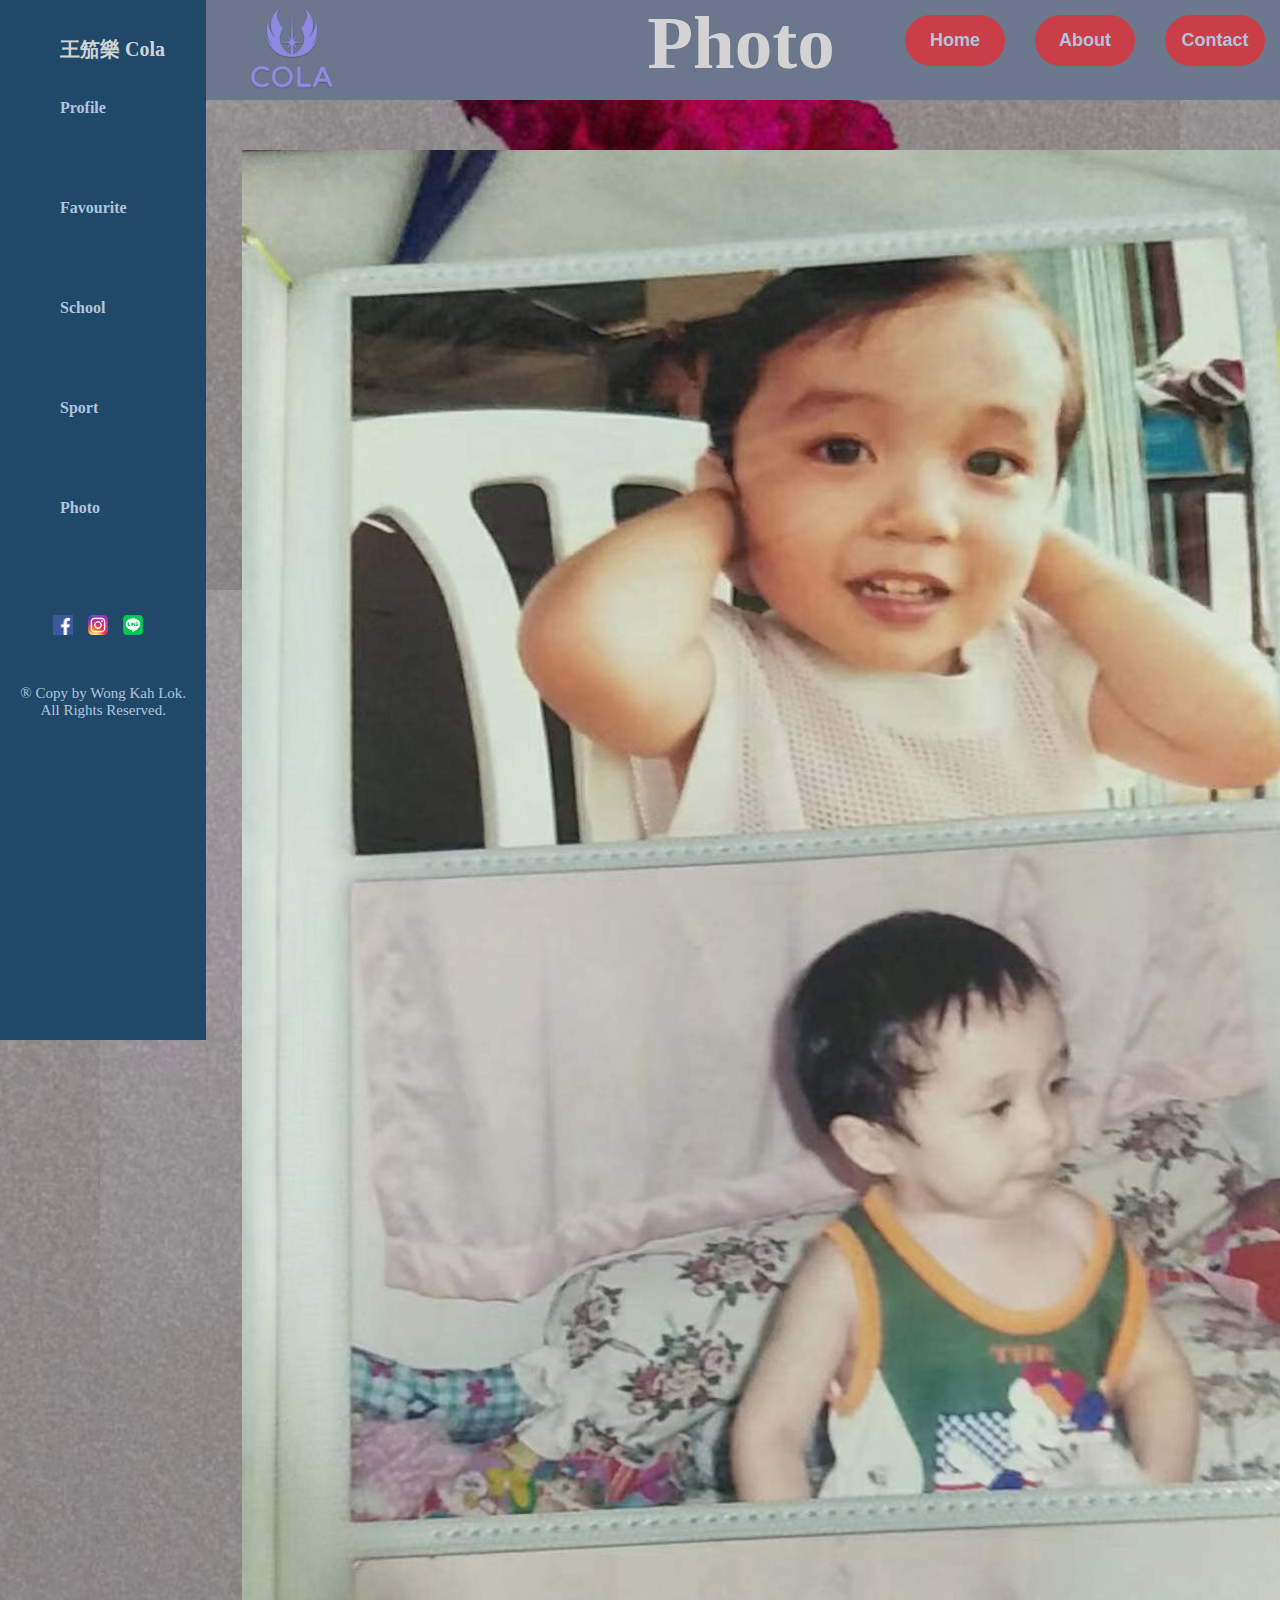
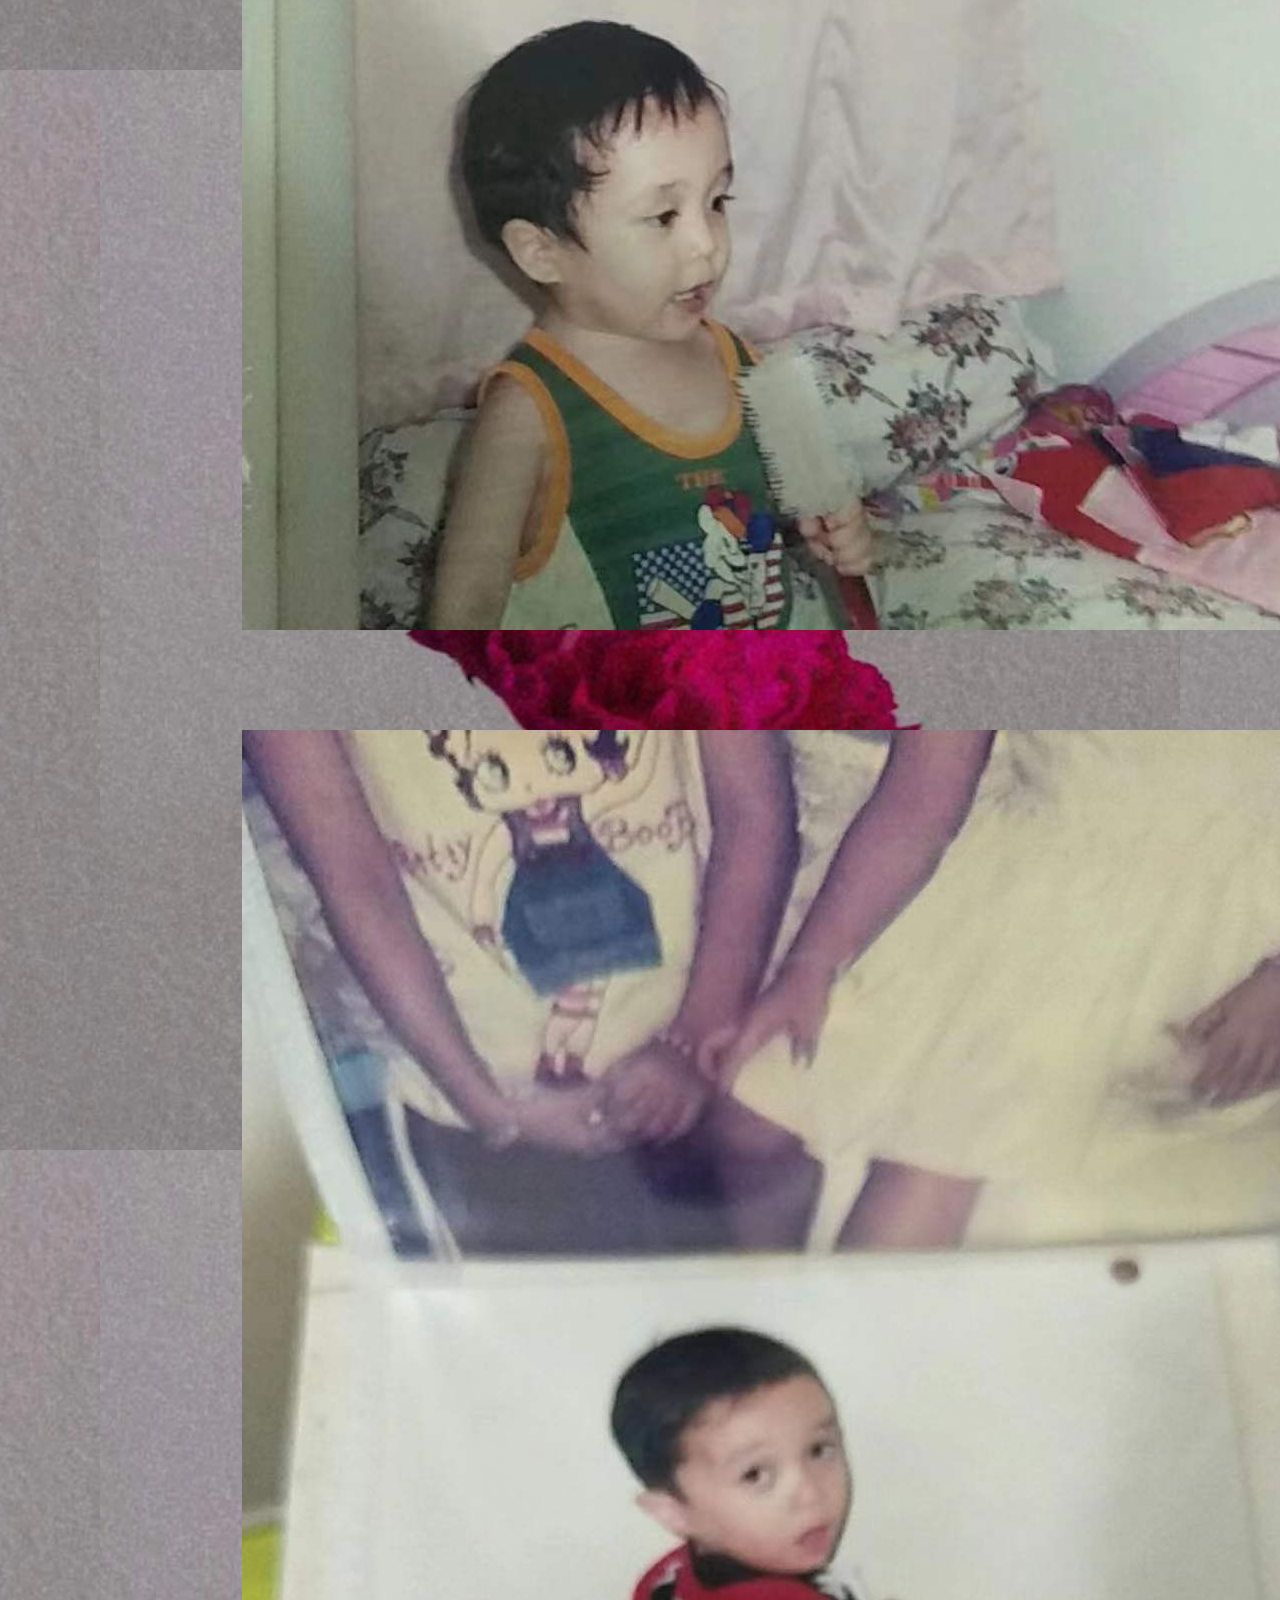
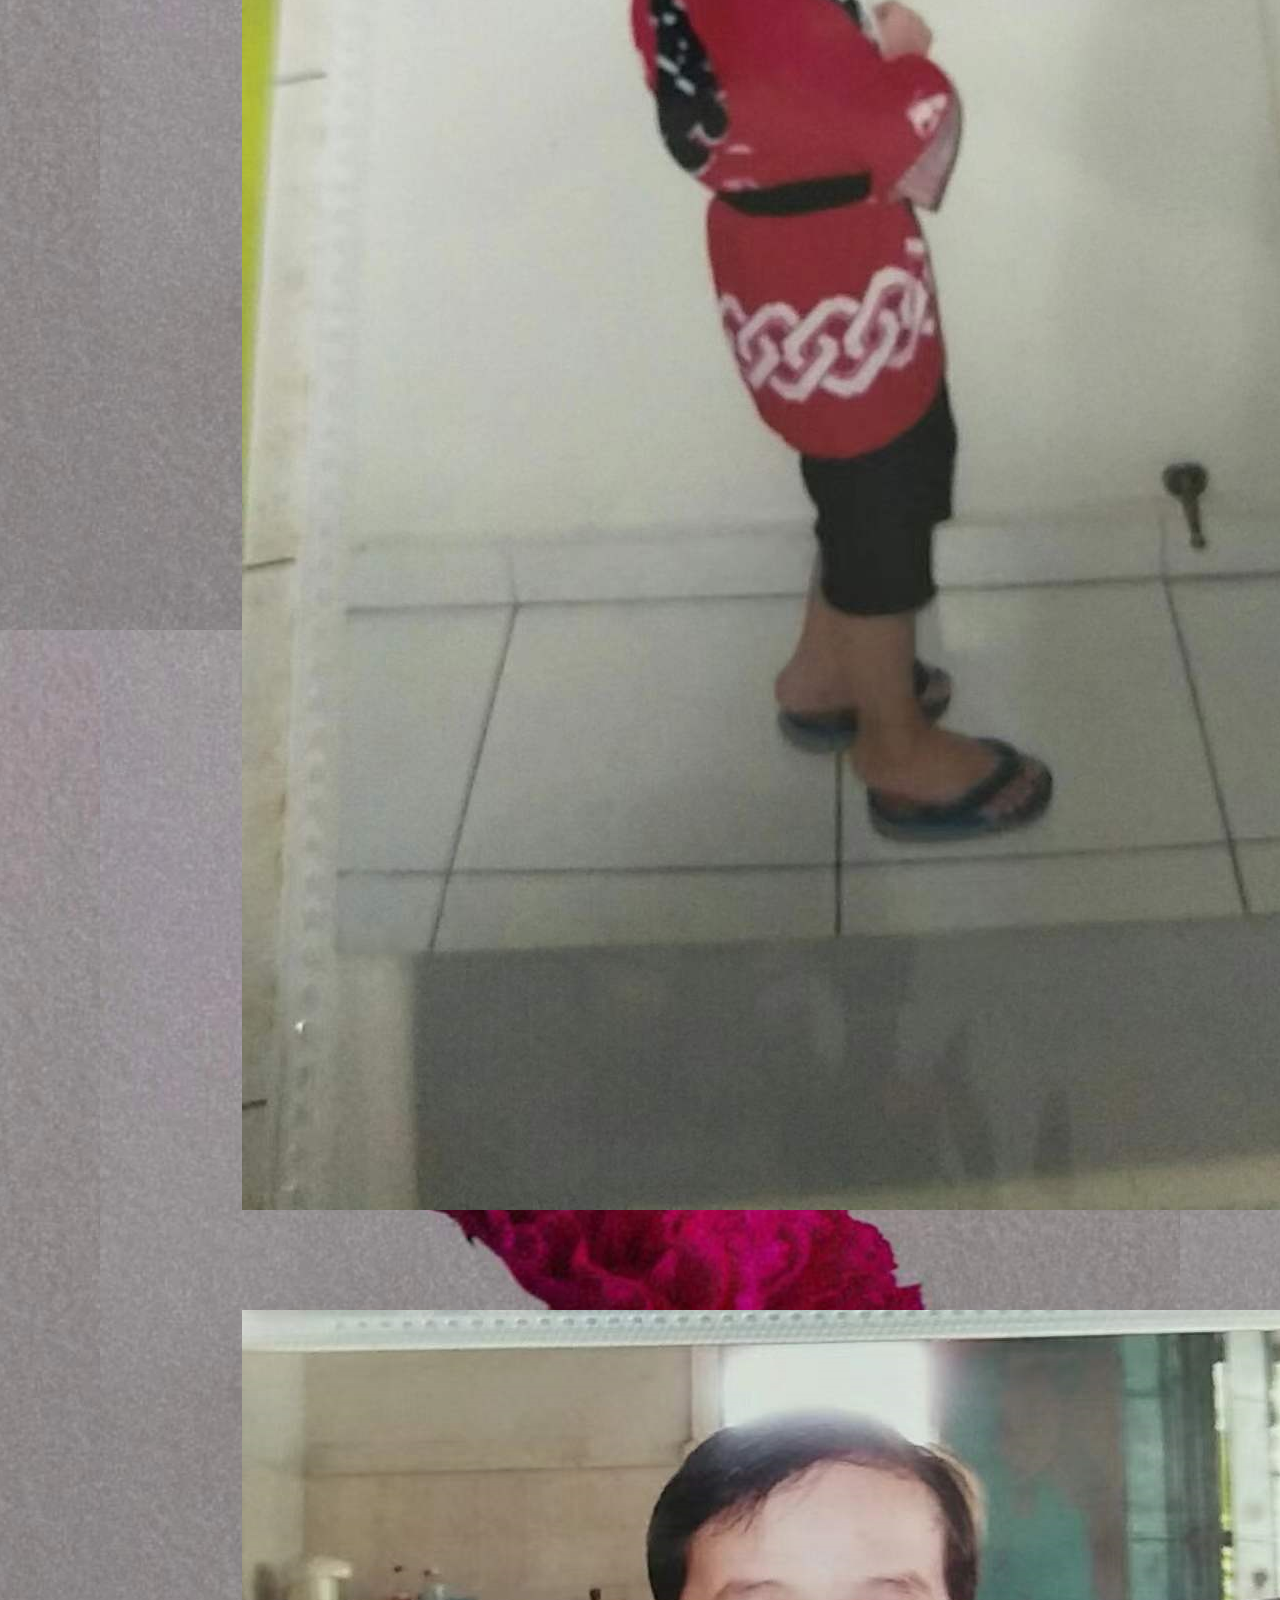
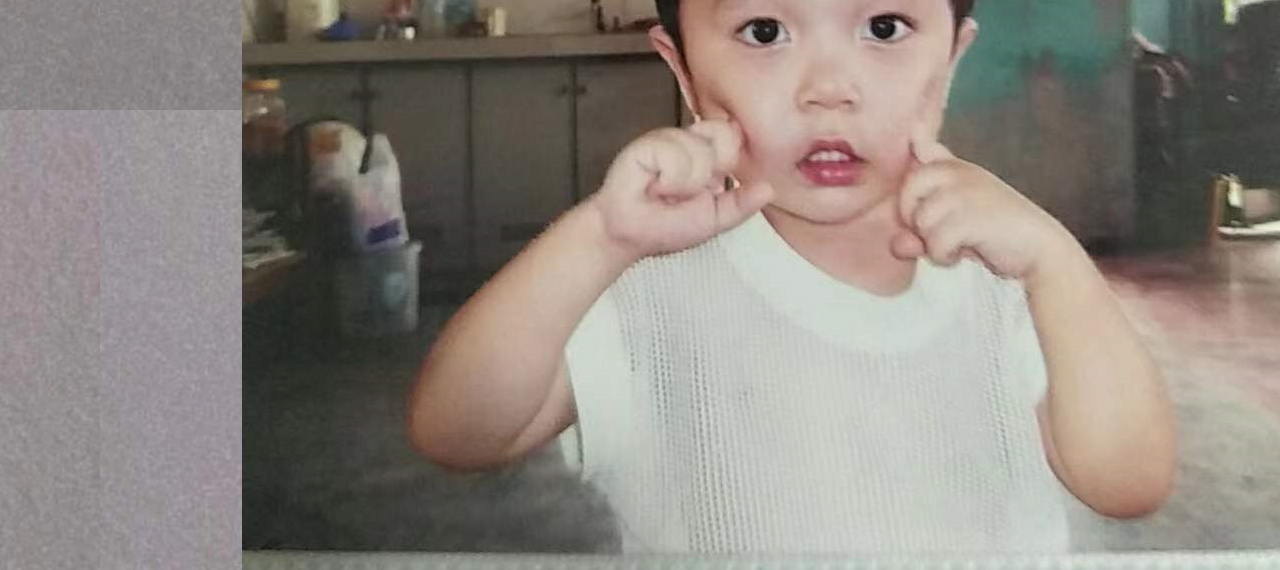
<file: photo.html>
<!DOCTYPE html>
<html lang="en">
<head>
    <meta charset="UTF-8">
    <meta http-equiv="X-UA-Compatible" content="IE=edge">
    <meta name="viewport" content="width=device-width, initial-scale=1.0">
    <title>Website</title>
    <link rel="stylesheet" href="photoCss.css">
    <link rel="icon" href="img/111.png">
</head>
<body >
    <header>
        <div>
       <a href="index.html"> <img id="cola" src="img/COLA.png"alt=""
        width="200px  "height="100px"></a>
        <a id="vss">Photo</a>
        <a href="contact.html"><button>Contact</button></a>
        <a href="about.html"target><button>About</button></a>
        <a href="index.html"target><button>Home</button></a>
        
    </div>
    <div id="wc">
    <img src="img/WeChat 533.jpg" alt="">
    <img src="img/WeChat 566.jpg" alt="" >
    <img src="img/WeChat 599.png" alt="">
    </div>
    </header>
    <section>
        <nav>
          <ul>
            <h1>王笳樂 Cola</h1>
          <li><a href="index.html">Profile</a></li>
          <li><a href="favourite.html">Favourite</a></li>
          <li><a href="school.html">School</a></li>
          <li><a href="sport.html">Sport</a></li>
           <li><a href="photo.html">Photo</a></li>
          </ul>
          <section>
          <div id="toronto">
            <a href="https://www.facebook.com/wong.kahlok.3/"> <img id="fb" src="img/fb.png" alt="" width="20px" height="20px"></a> 
            <a href="https://www.instagram.com/jiale_2002/"><img id="ig" src="img/1024px-Instagram_icon.png" alt="" width="20px" height="20px"></a>
            <a href="line://ti/p/jiale_557"><img id="line" src="img/LINE_logo.svg.png" alt="" width="20px" height="20px"></a>
            <p id="copyright">&reg; Copy by Wong Kah Lok. All Rights Reserved.</p>
             </div>        
        </section>
        </nav>
        
        
</body>
</html>
</file>
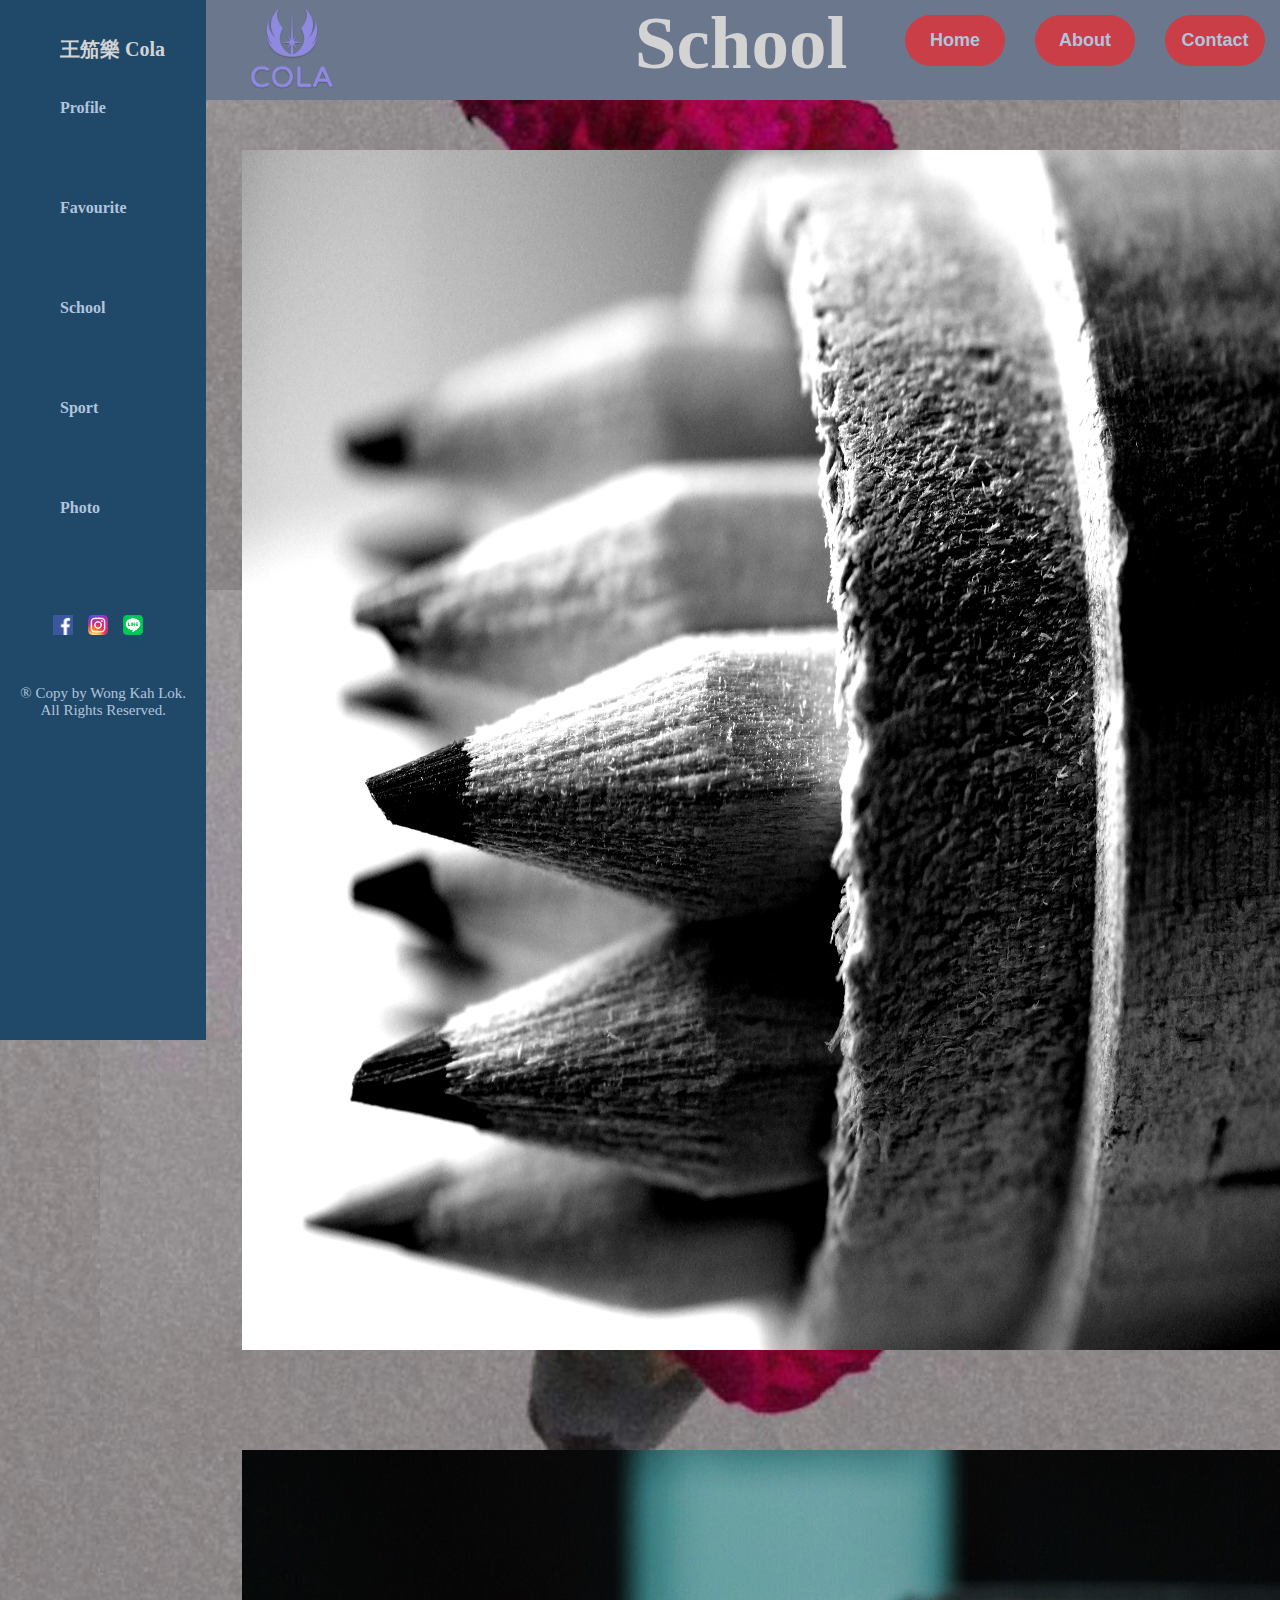
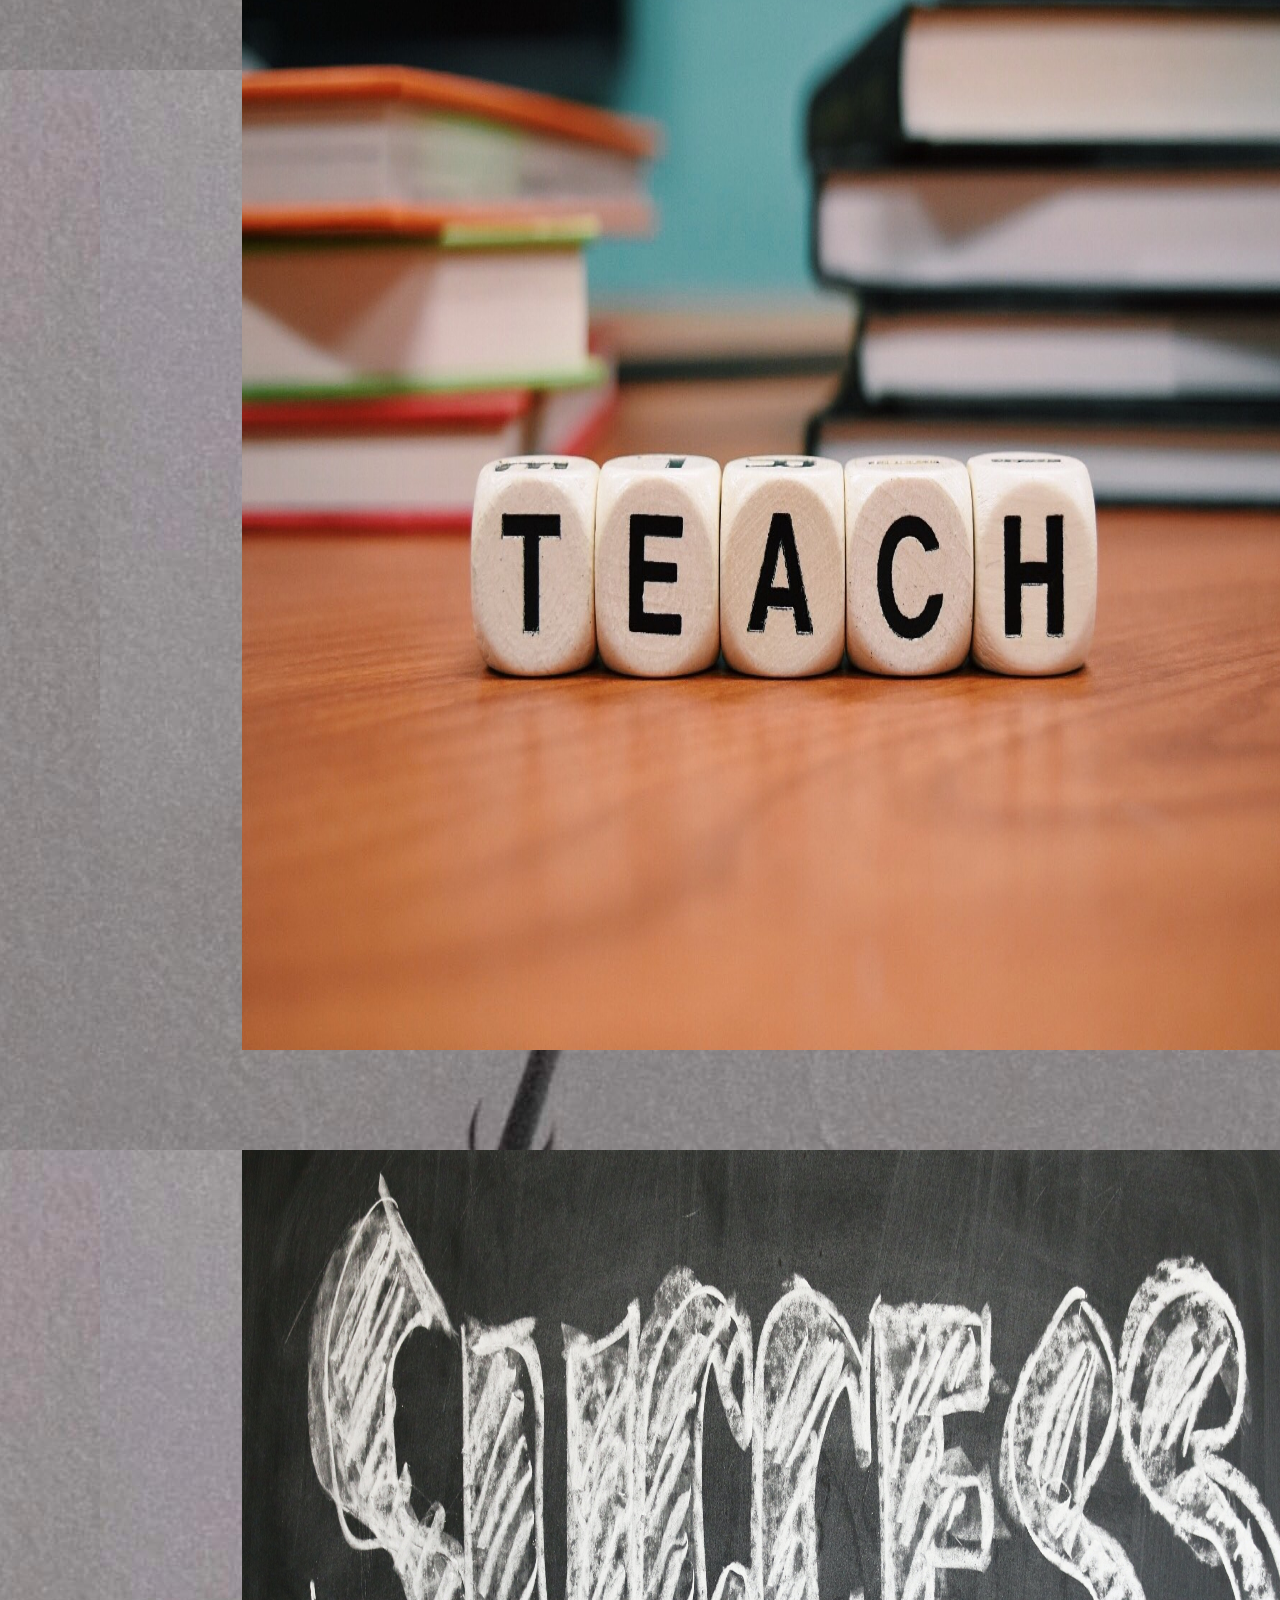
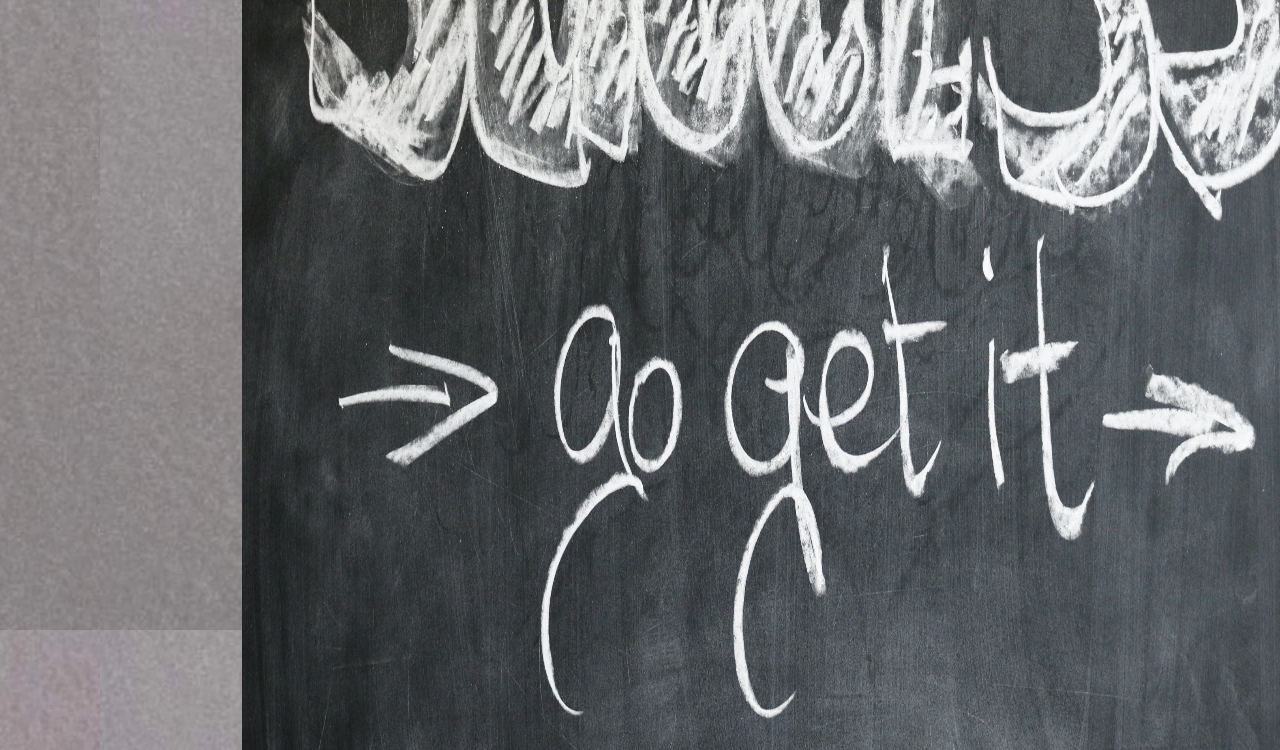
<file: school.html>
<!DOCTYPE html>
<html lang="en">
<head>
    <meta charset="UTF-8">
    <meta http-equiv="X-UA-Compatible" content="IE=edge">
    <meta name="viewport" content="width=device-width, initial-scale=1.0">
    <title>Website</title>
    <link rel="stylesheet" href="schoolCss.css">
    <link rel="icon" href="img/111.png">
</head>
<body >
    <header>
        <div>
        <a href="index.html"><img id = "cola" src="img/COLA.png"alt=""
        width="200px  "height="100px"></a>
        <a id="vss">School</a>
        <a href="contact.html"><button>Contact</button></a>
        <a href="about.html"target><button>About</button></a>
        <a href="index.html"target><button>Home</button></a>
       
    </div>
    <div id="schoolyz">
    <img src="img/pexels-george-becker-117018.jpg" alt="" width=" 1080px" height=" 1200px">
    <img src="img/pex3.jpg" alt="" width=" 1080px" height=" 1200px">
    <img src="img/pexels-gerd-altmann-21696.jpg" alt="" width=" 1080px" height=" 1200px">
    </div>
    </header>
    <section>
        <nav>
          <ul>
            <h1>王笳樂 Cola</h1>
          <li><a href="index.html">Profile</a></li>
          <li><a href="favourite.html">Favourite</a></li>
          <li><a href="school.html">School</a></li>
          <li><a href="sport.html">Sport</a></li>
           <li><a href="photo.html">Photo</a></li>
          </ul>
          <section>
          <div id="toronto">
            <a href="https://www.facebook.com/wong.kahlok.3/"> <img id="fb" src="img/fb.png" alt="" width="20px" height="20px"></a> 
            <a href="https://www.instagram.com/jiale_2002/"><img id="ig" src="img/1024px-Instagram_icon.png" alt="" width="20px" height="20px"></a>
            <a href="line://ti/p/jiale_557"><img id="line" src="img/LINE_logo.svg.png" alt="" width="20px" height="20px"></a>
            <p id="copyright">&reg; Copy by Wong Kah Lok. All Rights Reserved.</p>
             </div>        
        </section>
        </nav>
        
        
</body>
</html>
</file>
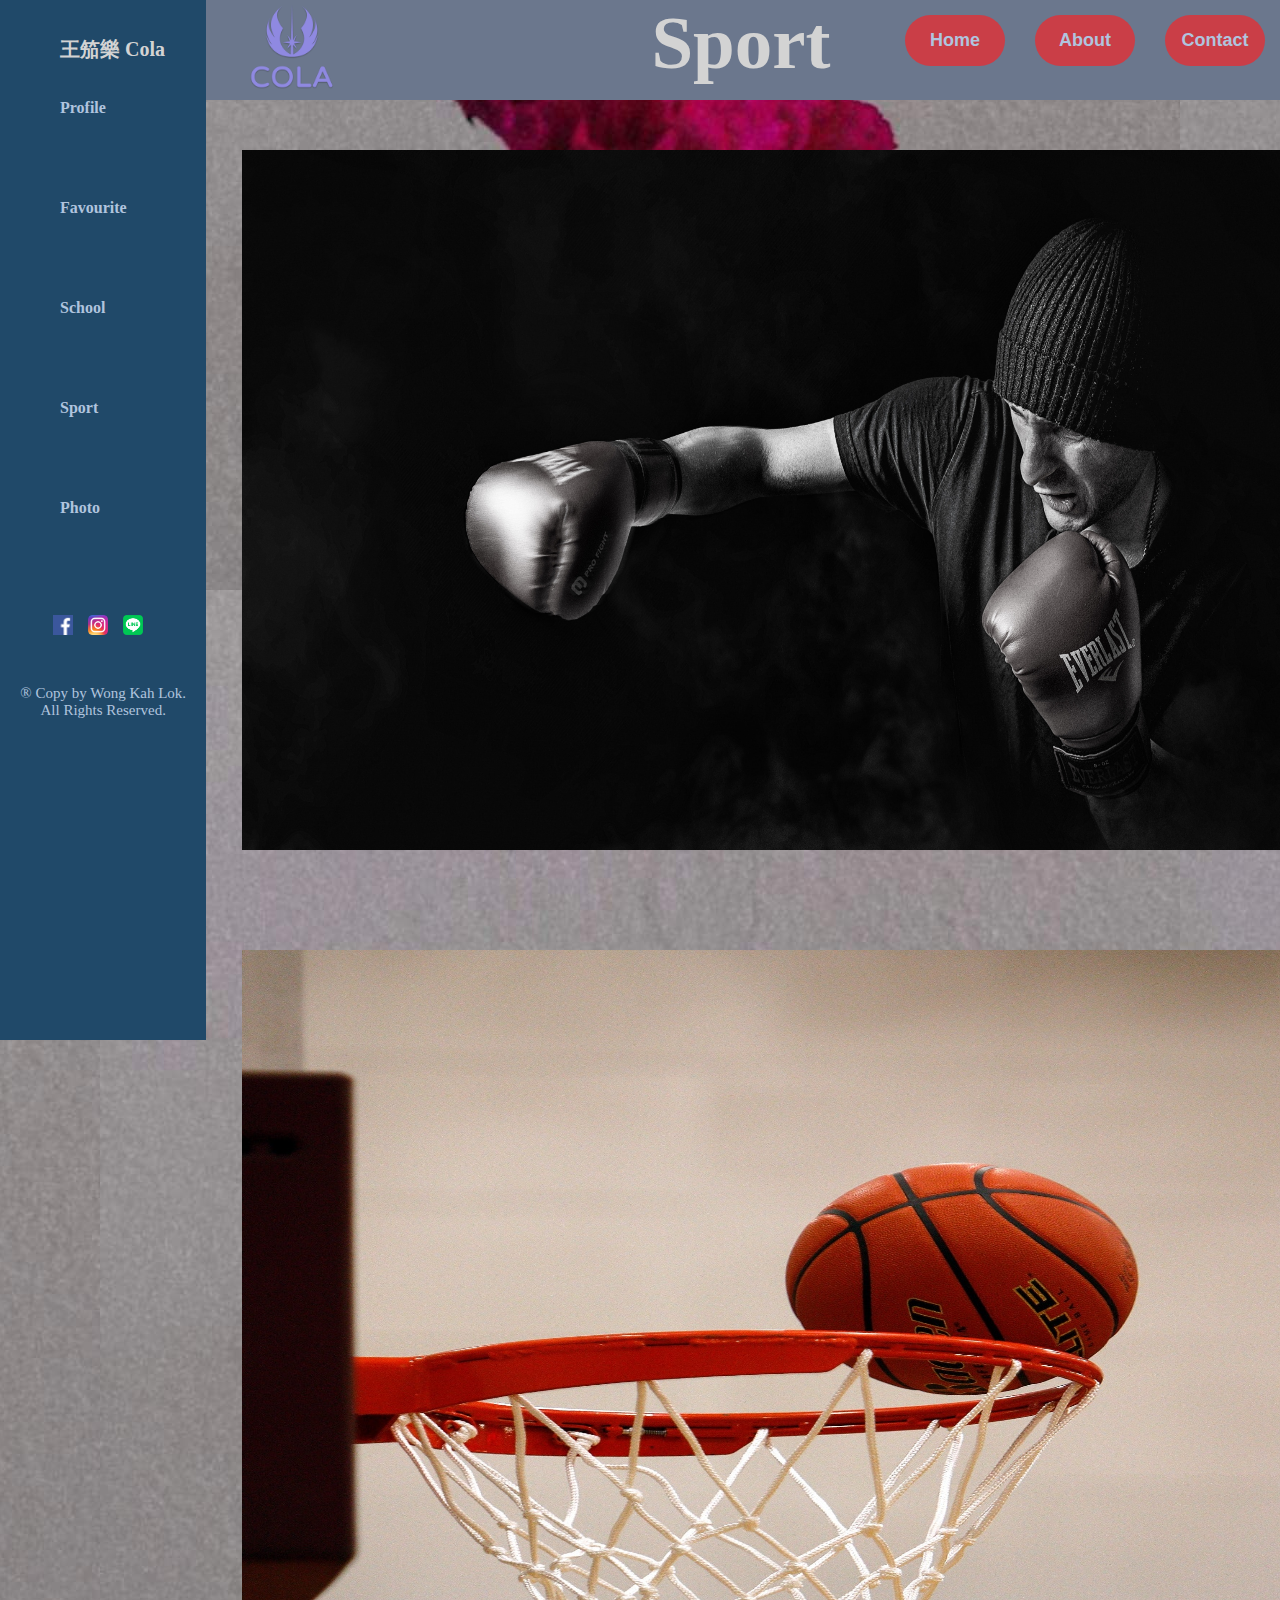
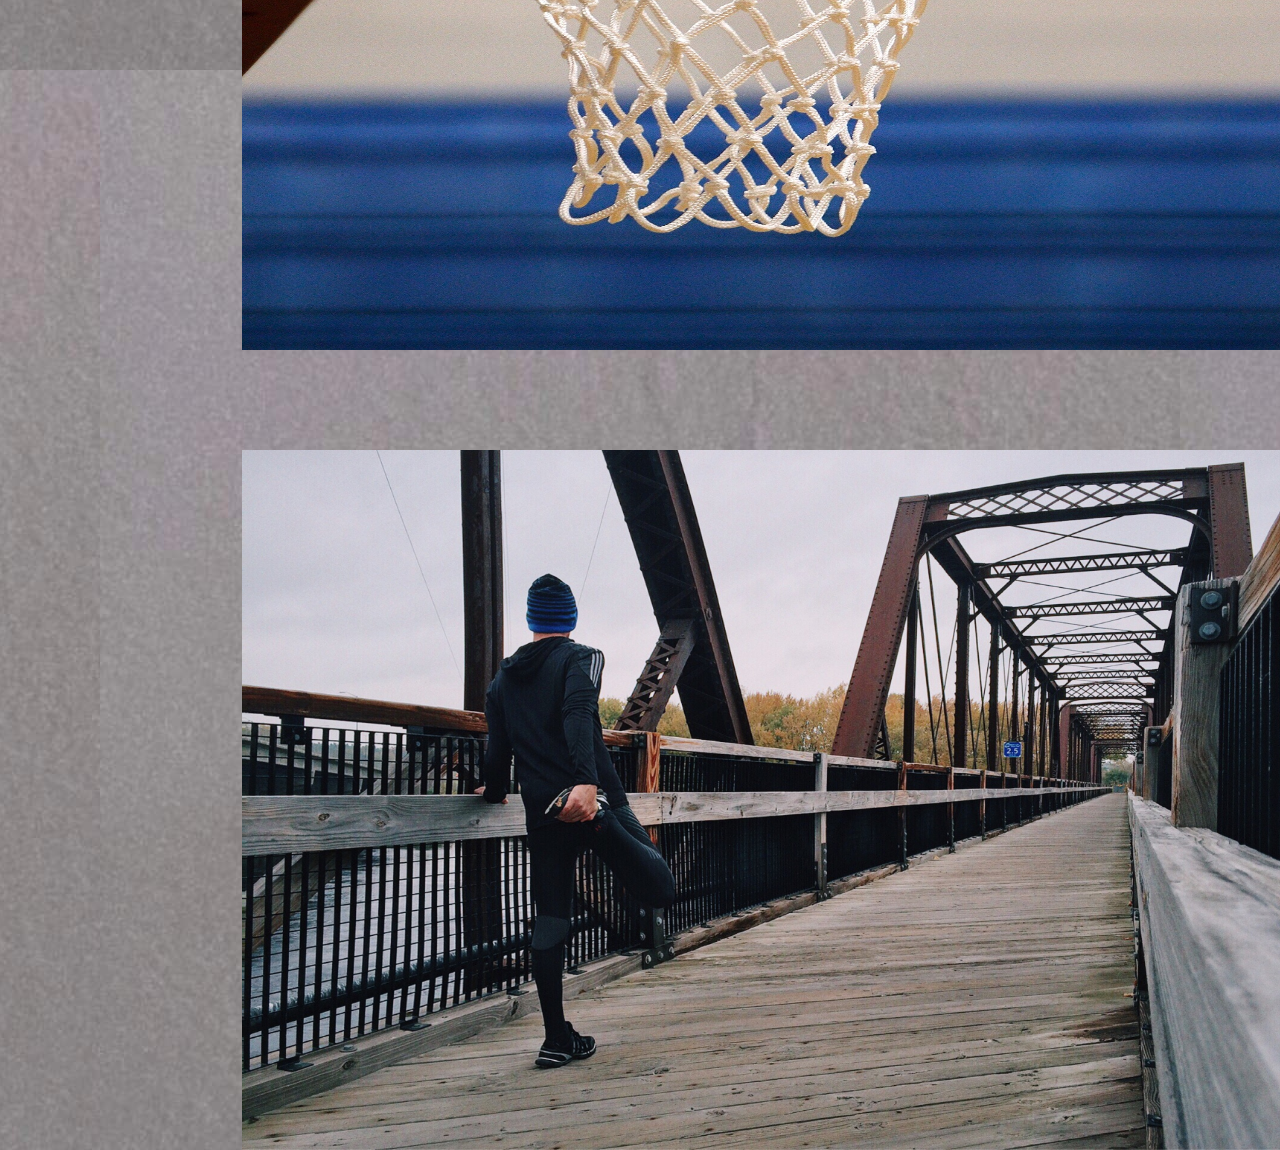
<file: sport.html>
<!DOCTYPE html>
<html lang="en">
<head>
    <meta charset="UTF-8">
    <meta http-equiv="X-UA-Compatible" content="IE=edge">
    <meta name="viewport" content="width=device-width, initial-scale=1.0">
    <title>Website</title>
    <link rel="stylesheet" href="sportCss.css">
    <link rel="icon" href="img/111.png">
</head>
<body >
    <header>
        <div id = "cola">
       <a href="index.html"> <img src="img/COLA.png"alt=""
        width="200px  "height="100px"></a>
        <a id="vss">Sport</a>
        <a href="contact.html"><button>Contact</button></a>
        <a href="about.html"target><button>About</button></a>
        <a href="index.html"target><button>Home</button></a>
       
    </div>
    <div id="sportedit">
    <img src="img/pexA.jpg" alt="" width=" 1080px" height=" 700px">
    <img src="img/pexB.jpg" alt="" width=" 1080px" height=" 1000px">
    <img src="img/pexC.jpg" alt="" width=" 1080px" height=" 700px">
    </div>
    </header>
    <section>
        <nav>
          <ul>
            <h1>王笳樂 Cola</h1>
          <li><a href="index.html">Profile</a></li>
          <li><a href="favourite.html">Favourite</a></li>
          <li><a href="school.html">School</a></li>
          <li><a href="sport.html">Sport</a></li>
           <li><a href="photo.html">Photo</a></li>
          </ul>
          <section>
          <div id="toronto">
            <a href="https://www.facebook.com/wong.kahlok.3/"> <img id="fb" src="img/fb.png" alt="" width="20px" height="20px"></a> 
            <a href="https://www.instagram.com/jiale_2002/"><img id="ig" src="img/1024px-Instagram_icon.png" alt="" width="20px" height="20px"></a>
            <a href="line://ti/p/jiale_557"><img id="line" src="img/LINE_logo.svg.png" alt="" width="20px" height="20px"></a>
            <p id="copyright">&reg; Copy by Wong Kah Lok. All Rights Reserved.</p>
             </div>        
        </section>
        </nav>
        
        
</body>
</html>
</file>
<file: photoCss.css>
header{
    background-color:rgba(107,119,141,1);
    width: 85%;
    height: 100px;
    text-align:center;
    float: right;
}
header button{
    background-color: rgba(202,62,71,1);
    color:lightsteelblue;
    font-size: 18px;
    font-weight: bold;
    padding: 15px 8px;
    border-style: none;
    border-radius: 100px;
    cursor: pointer;
    float:right;
    margin:15px;
    width: 100px;
}
header button:hover{
    -webkit-box-shadow: 1px 1px 10px #c5cce4, -1px -1px 10px #d3dbec;
    box-shadow: 1px 1px 5px #bdc5df, -1px -1px 5px #b6c5e5;
}

body{
    background-image: url("img/122.jpg");
    background-repeat:repeat;
    background-position:center;
    margin: 0px;

}
#vss{
    text-align: center;
    color: lightgray;
    font-size: 75px;
    font-weight: bold;
    text-decoration: none;
    margin-left: 200px;
}
header img{
    float:left;
}
#cola:hover{
    transform: rotate(7deg);
}
nav {
    float: left;
    width: 13%;
    height: 1000px; 
    background: rgba(32,73,105,1);
    padding: 20px;
    position: fixed;
    overflow: hidden;
  }
  nav li {
    list-style-type:none;
    padding: 80 ;
    text-align: left;
    height: 100px;;
  }
  nav h1{
    margin-top: 0.2cm;
    height: 50px;
      text-align:left;
     font-size: 20px;
     color: lightgray;
  }
  nav li{
    color:lightsteelblue;
    font-weight: bold;
   
}
a{
    color:lightsteelblue;
    text-decoration: none;
}
a:hover{ 
    text-decoration:underline;
}
hr{
    margin: 20px

}
#toronto{
    height: 200px;
font-size: 20px;
text-align: center;
}
#wc h1{
    text-align: center;
    color:rgb(179, 95, 26);
    font-weight: bold;
    text-decoration: none;
}
#wc img{
margin: 50px;
}
#fb {
    width: 20px;
    transition: width 0.3s;
    transition-timing-function: cubic-bezier(0.1, 1.0);
    margin-right: 10px;
    -webkit-animation: fadeInbottom 1s both 0.2s;
    -moz-animation: fadeInbottom 1s both 0.2s;
    -o-animation: fadeInbottom 1s both 0.2s;
    animation: fadeInbottom 1s both 0.2s;
}

#fb:hover {
    width: 30px;
    transition: width 0.3s;
    transition-timing-function: cubic-bezier(0.1, 1.0);
}

#ig {
    width: 20px;
    transition: width 0.3s;
    transition-timing-function: cubic-bezier(0.1, 1.0);
    margin-right: 10px;
    -webkit-animation: fadeInbottom 1s both 0.4s;
    -moz-animation: fadeInbottom 1s both 0.4s;
    -o-animation: fadeInbottom 1s both 0.4s;
    animation: fadeInbottom 1s both 0.4s;
}

#ig:hover {
    width: 30px;
    transition: width 0.3s;
    transition-timing-function: cubic-bezier(0.1, 1.0);
}

#line {
    width: 20px;
    transition: width 0.3s;
    transition-timing-function: cubic-bezier(0.1, 1.0);
    margin-right: 10px;
    -webkit-animation: fadeInbottom 1s both 0.6s;
    -moz-animation: fadeInbottom 1s both 0.6s;
    -o-animation: fadeInbottom 1s both 0.6s;
    animation: fadeInbottom 1s both 0.6s;
}

#line:hover {
    width: 30px;
    transition: width 0.3s;
    transition-timing-function: cubic-bezier(0.1, 1.0);
}
#copyright {
    color:lightsteelblue;
    padding: 30px 0;
    text-align: center;
    font-size: 15px;
}
</file>
<file: schoolCss.css>
header{
    background-color:rgba(107,119,141,1);
    width: 85%;
    height: 100px;
    text-align:center;
    float: right;
}
header button{
    background-color: rgba(202,62,71,1);
    color:lightsteelblue;
    font-size: 18px;
    font-weight: bold;
    padding: 15px 8px;
    border-style: none;
    border-radius: 100px;
    cursor: pointer;
    float:right;
    margin:15px;
    width: 100px;
}
header button:hover{
    -webkit-box-shadow: 1px 1px 10px #c5cce4, -1px -1px 10px #d3dbec;
    box-shadow: 1px 1px 5px #bdc5df, -1px -1px 5px #b6c5e5;
}

body{
    background-image: url("img/122.jpg");
    background-repeat:repeat;
    background-position:center;
    margin: 0px;

}
#vss{
    text-align: center;
    color: lightgray;
    font-size: 75px;
    font-weight: bold;
    text-decoration: none;
    margin-left: 200px;
}
header img{
    float:left;
}
#cola:hover{
    transform: rotate(7deg);
}
nav {
    float: left;
    width: 13%;
    height: 1000px; 
    background: rgba(32,73,105,1);
    padding: 20px;
    position: fixed;
    overflow: hidden;
  }
  nav li {
    list-style-type:none;
    padding: 80 ;
    text-align: left;
    height: 100px;;
  }
  nav h1{
    margin-top: 0.2cm;
    height: 50px;
      text-align:left;
     font-size: 20px;
     color: lightgray;
  }
  nav li{
    color:lightsteelblue;
    font-weight: bold;
   
}
a{
    color:lightsteelblue;
    text-decoration: none;
}
a:hover{ 
    text-decoration:underline;
}
hr{
    margin: 20px

}
#toronto{
    height: 200px;
font-size: 20px;
text-align: center;
}
#schoolyz h1{
    text-align: center;
    color:rgb(179, 95, 26);
    font-weight: bold;
    text-decoration: none;
}
#schoolyz img{
margin: 50px;
}
#fb {
    width: 20px;
    transition: width 0.3s;
    transition-timing-function: cubic-bezier(0.1, 1.0);
    margin-right: 10px;
    -webkit-animation: fadeInbottom 1s both 0.2s;
    -moz-animation: fadeInbottom 1s both 0.2s;
    -o-animation: fadeInbottom 1s both 0.2s;
    animation: fadeInbottom 1s both 0.2s;
}

#fb:hover {
    width: 30px;
    transition: width 0.3s;
    transition-timing-function: cubic-bezier(0.1, 1.0);
}

#ig {
    width: 20px;
    transition: width 0.3s;
    transition-timing-function: cubic-bezier(0.1, 1.0);
    margin-right: 10px;
    -webkit-animation: fadeInbottom 1s both 0.4s;
    -moz-animation: fadeInbottom 1s both 0.4s;
    -o-animation: fadeInbottom 1s both 0.4s;
    animation: fadeInbottom 1s both 0.4s;
}

#ig:hover {
    width: 30px;
    transition: width 0.3s;
    transition-timing-function: cubic-bezier(0.1, 1.0);
}

#line {
    width: 20px;
    transition: width 0.3s;
    transition-timing-function: cubic-bezier(0.1, 1.0);
    margin-right: 10px;
    -webkit-animation: fadeInbottom 1s both 0.6s;
    -moz-animation: fadeInbottom 1s both 0.6s;
    -o-animation: fadeInbottom 1s both 0.6s;
    animation: fadeInbottom 1s both 0.6s;
}

#line:hover {
    width: 30px;
    transition: width 0.3s;
    transition-timing-function: cubic-bezier(0.1, 1.0);
}
#copyright {
    color:lightsteelblue;
    padding: 30px 0;
    text-align: center;
    font-size: 15px;
}
</file>
<file: sportCss.css>
header{
    background-color:rgba(107,119,141,1);
    width: 85%;
    height: 100px;
    text-align:center;
    float: right;
}
header button{
    background-color: rgba(202,62,71,1);
    color:lightsteelblue;
    font-size: 18px;
    font-weight: bold;
    padding: 15px 8px;
    border-style: none;
    border-radius: 100px;
    cursor: pointer;
    float:right;
    margin:15px;
    width: 100px;
}
header button:hover{
    -webkit-box-shadow: 1px 1px 10px #c5cce4, -1px -1px 10px #d3dbec;
    box-shadow: 1px 1px 5px #bdc5df, -1px -1px 5px #b6c5e5;
}

body{
    background-image: url("img/122.jpg");
    background-repeat:repeat;
    background-position:center;
    margin: 0px;

}
#vss{
    text-align: center;
    color: lightgray;
    font-size: 75px;
    font-weight: bold;
    text-decoration: none;
    margin-left: 200px;
}
header img{
    float:left;
}
#cola img:hover{
    transform: rotate(7deg);
}
nav {
    float: left;
    width: 13%;
    height: 1000px; 
    background: rgba(32,73,105,1);
    padding: 20px;
    position: fixed;
    overflow: hidden;
  }
  nav li {
    list-style-type:none;
    padding: 80 ;
    text-align: left;
    height: 100px;;
  }
  nav h1{
    margin-top: 0.2cm;
    height: 50px;
      text-align:left;
     font-size: 20px;
     color: lightgray;
  }
  nav li{
    color:lightsteelblue;
    font-weight: bold;
   
}
a{
    color:lightsteelblue;
    text-decoration: none;
}
a:hover{ 
    text-decoration:underline;
}
hr{
    margin: 20px

}
#toronto{
    height: 200px;
font-size: 20px;
text-align: center;
}
#sportedit h1{
    text-align: center;
    color:rgb(179, 95, 26);
    font-weight: bold;
    text-decoration: none;
}
#sportedit img{
margin: 50px;
}
#fb {
    width: 20px;
    transition: width 0.3s;
    transition-timing-function: cubic-bezier(0.1, 1.0);
    margin-right: 10px;
    -webkit-animation: fadeInbottom 1s both 0.2s;
    -moz-animation: fadeInbottom 1s both 0.2s;
    -o-animation: fadeInbottom 1s both 0.2s;
    animation: fadeInbottom 1s both 0.2s;
}

#fb:hover {
    width: 30px;
    transition: width 0.3s;
    transition-timing-function: cubic-bezier(0.1, 1.0);
}

#ig {
    width: 20px;
    transition: width 0.3s;
    transition-timing-function: cubic-bezier(0.1, 1.0);
    margin-right: 10px;
    -webkit-animation: fadeInbottom 1s both 0.4s;
    -moz-animation: fadeInbottom 1s both 0.4s;
    -o-animation: fadeInbottom 1s both 0.4s;
    animation: fadeInbottom 1s both 0.4s;
}

#ig:hover {
    width: 30px;
    transition: width 0.3s;
    transition-timing-function: cubic-bezier(0.1, 1.0);
}

#line {
    width: 20px;
    transition: width 0.3s;
    transition-timing-function: cubic-bezier(0.1, 1.0);
    margin-right: 10px;
    -webkit-animation: fadeInbottom 1s both 0.6s;
    -moz-animation: fadeInbottom 1s both 0.6s;
    -o-animation: fadeInbottom 1s both 0.6s;
    animation: fadeInbottom 1s both 0.6s;
}

#line:hover {
    width: 30px;
    transition: width 0.3s;
    transition-timing-function: cubic-bezier(0.1, 1.0);
}
#copyright {
    color:lightsteelblue;
    padding: 30px 0;
    text-align: center;
    font-size: 15px;
}
</file>
